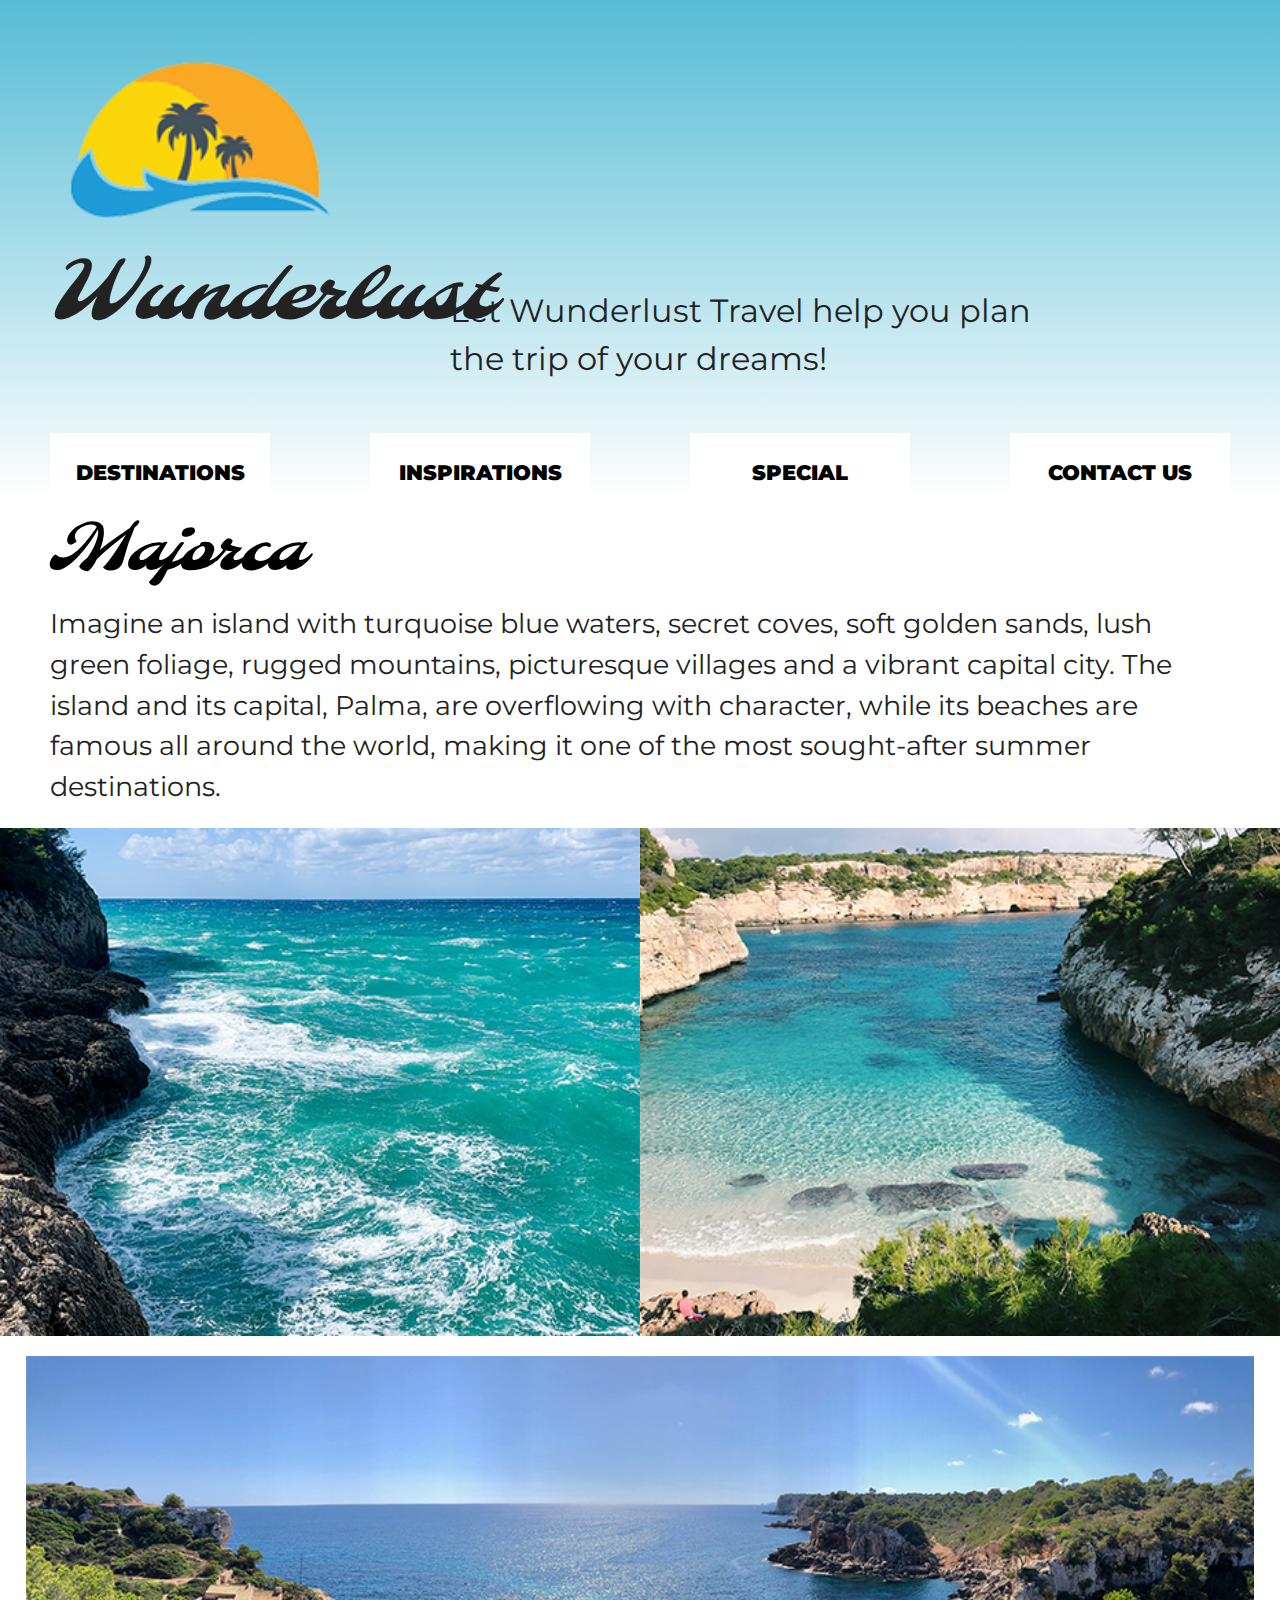
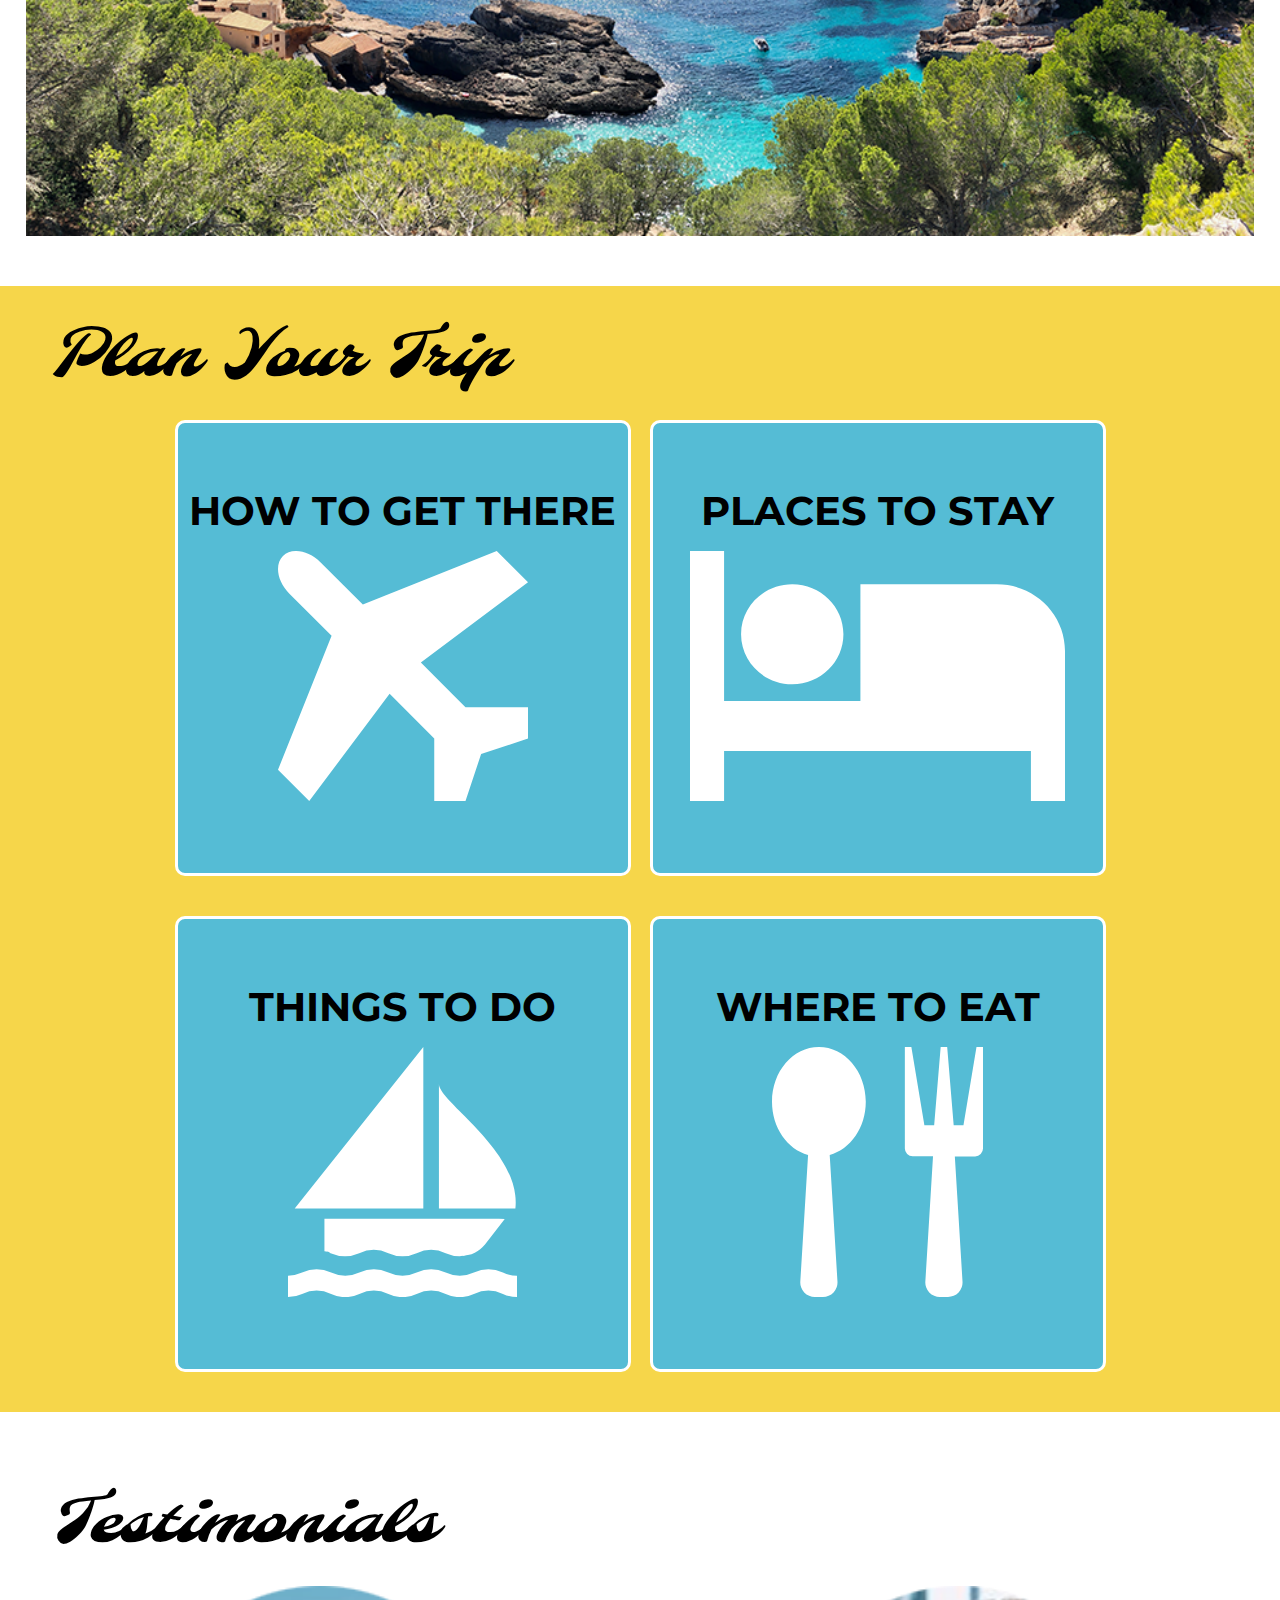
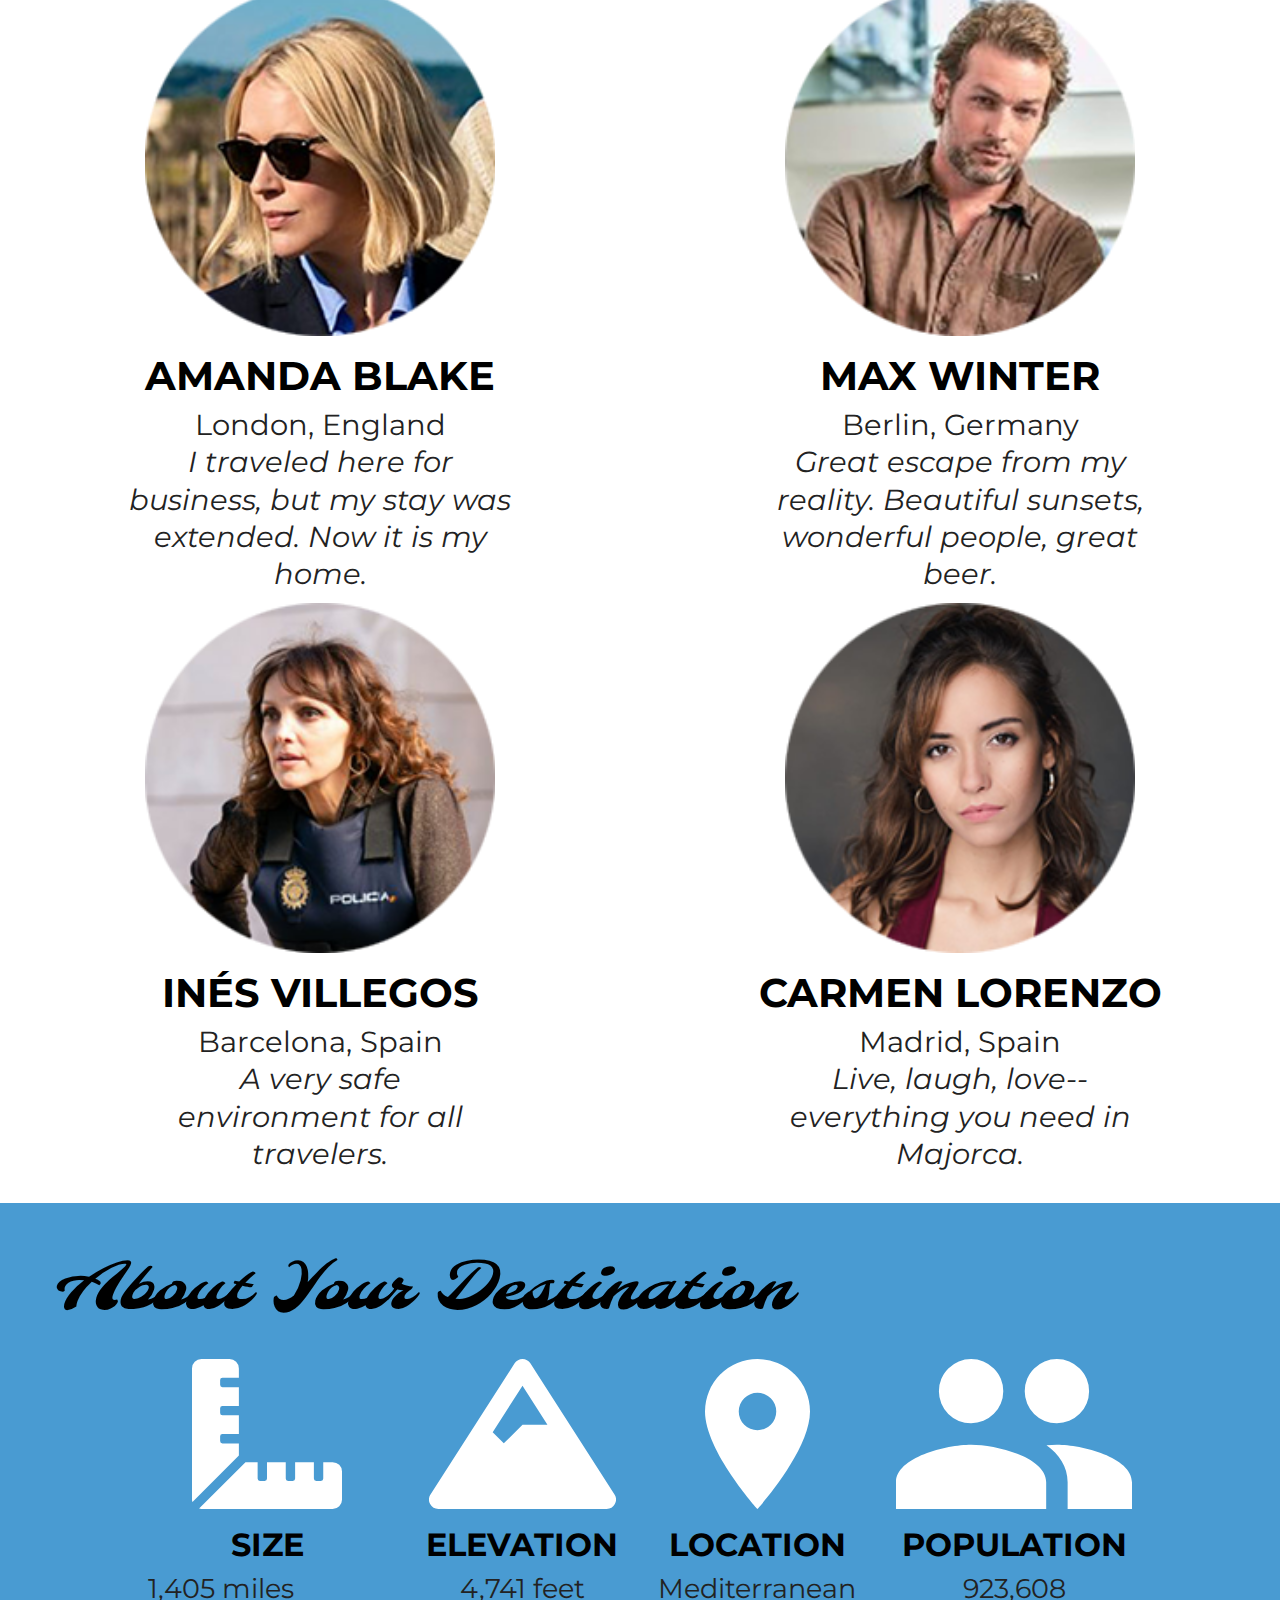
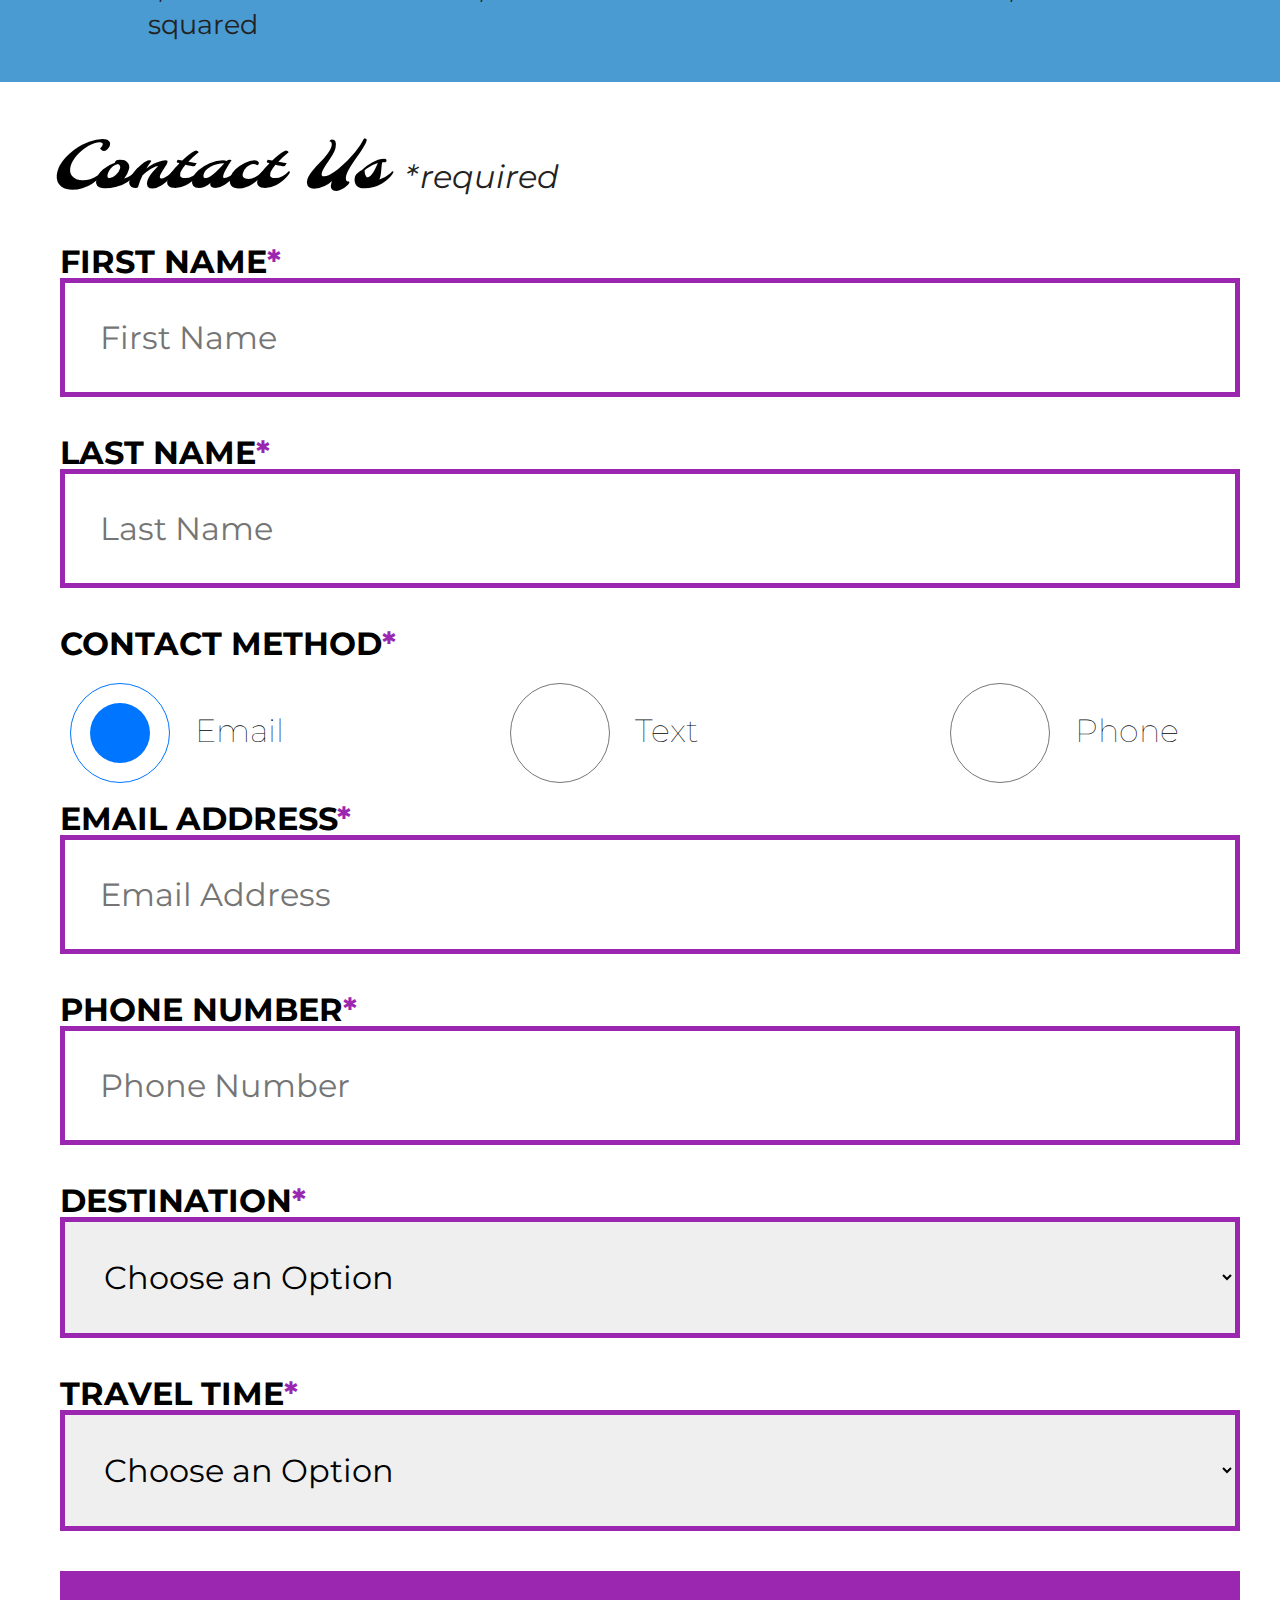
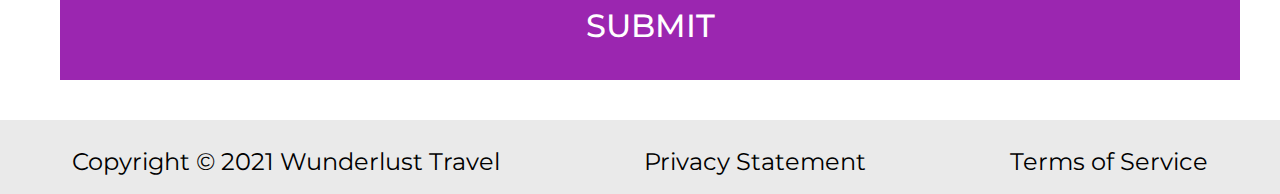
<file: wunderlust-majorca.html>
<!DOCTYPE html>
<html lang="en">
    <head>
        <meta charset="utf-8">
        <meta name="viewport" content="width=device-width, initial-scale=1">
        <meta name="author" content="Jessica Barnett, Christina Carrasquilla">
        <meta name="description" content="Let Wunderlust Travel take you to beautiful Majorca this year! Majorca is a beautiful island and offers beauty and fun to its visitors">
        <meta name="keywords" content="travel, majorca, beach, island, vacation, destination, getaway, restaurants in majorca, entertainment in majorca, testimonials from visitors">
        <title>Wunderlust Travel</title>
        <meta name="robots" content="index,follow">

        <!-- ~~~~~~~~~~ TWITTER CARD TAGS ~~~~~~~~~~ -->
        <meta name="twitter:card" content="summary_large_image">
        <meta name="twitter:site" content="@wunderlusttravel">
        <meta name="twitter:creator" content="@wunderlusttravel">
        <meta name="twitter:title" content="Wunderlust Travel: Majorca">
        <meta name="twitter:description" content="Let Wunderlust Travel take you to beautiful Majorca this year! Majorca is a beautiful island and offers beauty and fun to its visitors">
        <meta name="twitter:image" content="https://wunderlusttravel.com/images/majorca-cove.png">

        <!-- ~~~~~~~~~~ OPEN GRAPH META TAGS ~~~~~~~~~~ -->
        <meta property="og:title" content="See Majorca with Wunderlust Travel">
        <meta property="og:type" content="website">
        <meta property="og:image" content="https://wunderlusttravel.com/images/majorca-cove.png">
        <meta property="og:url" content="https://wunderlusttravel.com/majorca">
        <meta property="og:description" content="Let Wunderlust Travel take you to beautiful Majorca this year! Majorca is a beautiful island and offers beauty and fun to its visitors">
        <!-- ~~~~~~~~~~FAVICON ~~~~~~~~~~ -->
        <link rel="shortcut icon" href="images/favicon.png">

        <!-- ~~~~~~~~~~ GOOGLE FONTS ~~~~~~~~~~ -->
        <link rel="preconnect" href="https://fonts.googleapis.com">
        <link rel="preconnect" href="https://fonts.gstatic.com" crossorigin>
        <link href="https://fonts.googleapis.com/css2?family=Molle:ital@1&family=Montserrat:wght@400;600&display=swap" rel="stylesheet">
        <link href="styles.css" rel="stylesheet">
    </head>
    <body>
        <a id="skip" href="#main-content">Skip to Main Content</a>
        <!-- styling skip links: https://webaim.org/techniques/css/invisiblecontent/ -->
        <header>
            <a href="index.html" id="logo"><img src="images/logo.png" alt="The Wunderlust logo shows blue waves and the outline of two palm trees against an orange sun"></a>
            <h1>Wunderlust</h1>
			<p>Let Wunderlust Travel help you plan the trip of your dreams!</p>			
            <nav>
                <div id="menu-toggle">
                    <!-- responsive menu code from (with changes made to match mockups): https://css-tricks.com/three-css-alternatives-to-javascript-navigation/ -->
                    <h2 class="sr-only">Main Navigation</h2>
                    <!-- hidden but accessible headings from: https://webaim.org/techniques/css/invisiblecontent/ -->
                    <input name="toggle" id="toggle" type="checkbox">
                    <label for="toggle">Menu</label>
                    <ul>
                        <li class="active"><a href="#">Destinations</a></li>
                        <li><a href="#">Inspirations</a></li>
                        <li><a href="#">Special</a></li>
                        <li><a href="#">Contact Us</a></li>
                    </ul>
                </div>
            </nav>
        </header>
        <main id="main-content">
            <article>
                <div id="intro">  
                    <h2>Majorca</h2>
                    <p>Imagine an island with turquoise blue waters, secret coves, soft golden sands, lush green foliage, rugged mountains, picturesque villages and a vibrant capital city. The island and its capital, Palma, are overflowing with character, while its beaches are famous all around the world, making it one of the most sought-after summer destinations.</p>
                    <div id="img-grid">
                        <img src="images/majorca-waves.png" alt="Turquoise blue waters with white wave caps crashing against a rock cliff">
                        <img src="images/majorca-beach.png" alt="A calm cove with turquoise waters calmly lapping at a light sand beach">
                        <picture>
                            <source srcset="images/majorca-cove-small.png"
                                media="(max-width: 500px)">
                            <img src="images/majorca-cove.png" alt="Deep blue water leading to the horizon with the island and trees in the foreground">
                        </picture>
                    </div>
                </div>  
                <section id="plan">
                    <h3>Plan Your Trip</h3>
                    <div>
                        <section>
                            <h4>How to Get There</h4>
                            <a href="#" title="Search for flights">
                                <img src="images/get.svg" alt="airplane icon">
                            </a>
                        </section>      
                        <section>
                            <h4>Places to Stay</h4>
                            <a href="#" title="Search for hotels">
                                <img src="images/stay.svg" alt="bed icon">
                            </a>
                        </section>
                        <section>
                            <h4>Things to Do</h4>
                            <a href="#" title="Search for Activities">
                                <img src="images/do.svg" alt="sailboat icon">
                            </a>                     
                        </section>    
                        <section>
                            <h4>Where to Eat</h4>
                            <a href="#" title="Search for Restaurants">
                                <img src="images/eat.svg" alt="fork and spoon icon">                         
                            </a>
                        </section>
                    </div>   
                </section>
                <section id="testimonials">
                    <h3>Testimonials</h3>
                    <div>
                        <section>
                            <img src="images/miranda-blake.png" alt="Miranda Blake has a blonde bob and is wearing dark sunglasses">
                            <h4>Amanda Blake</h4>
                            <p>London, England</p>
                            <q>I traveled here for business, but my stay was extended. Now it is my home.</q>
                        </section>
                        <section>
                            <img src="images/max-winter.png" alt="Max Winter has dark blonde hair and a trimmed beard and mustache">
                            <h4>Max Winter</h4>
                            <p>Berlin, Germany</p>
                            <q>Great escape from my reality. Beautiful sunsets, wonderful people, great beer.</q>
                        </section>
                        <section>
                            <img src="images/ines-villegoes.png" alt="Ines Villegos has shoulder-length, wavy, brown hair and is wearing a brown sweater"> 
                            <h4>Inés Villegos</h4> 
                            <p>Barcelona, Spain</p>
                            <q>A very safe environment for all travelers.</q>
                        </section>
                        <section>
                            <img src="images/carmen-lorenzo.png" alt="Carmen Lorenzo has long, dark brown hair and is wearing gold hoop earrings">
                            <h4>Carmen Lorenzo</h4> 
                            <p>Madrid, Spain</p>
                            <q>Live, laugh, love-- everything you need in Majorca.</q>
                        </section>
                    </div>
                </section>
                <section id="about">
                    <h3>About Your Destination</h3>
                    <div>
                        <section>
                            <img src="images/size.svg" alt="ruler icon">
                            <h4>Size</h4> 
                            <p>1,405 miles squared</p>
                        </section>
                        <section>
                            <img src="images/elevation.svg" alt="mountain icon">
                            <h4>Elevation</h4> 
                            <p>4,741 feet</p>
                        </section>
                        <section>
                            <img src="images/location.svg" alt="location pin icon">
                            <h4>Location</h4> 
                            <p>Mediterranean</p>
                        </section>
                        <section>
                            <img src="images/population.svg" alt="people icon">
                            <h4>Population</h4>
                            <p>923,608</p>
                        </section>
                    </div>  
                </section>
                <section id="contact">
                    <h3>Contact Us <span class="form-required">*required</span></h3>
                    <form method="post" action="https://wp.zybooks.com/form-viewer.php">
                        <div id="names">
                            <label for="fName">First Name<span class="required">*</span></label>
                            <input type="text" name="fName" id="fName" autocomplete="given-name" placeholder="First Name" required>
                            <!-- custom input styles from https://moderncss.dev/custom-css-styles-for-form-inputs-and-textareas/ -->
                            <label for="lName">Last Name<span class="required">*</span></label>
                            <input type="text" name="lName" id="lName" autocomplete="family-name" placeholder="Last Name" required>
                        </div>
                        <div id="nums">
                            <fieldset>
                                <legend>Contact Method<span class="required">*</span></legend>
                                <!-- custom radio button styles from https://moderncss.dev/pure-css-custom-styled-radio-buttons/ -->
                                <label for="prefEmail">
                                    <span class="radio-input">
                                        <input type="radio" name="contactPref" id="prefEmail" required checked>
                                        <span class="radio-control"></span>
                                    </span>
                                    <span class="radio-label">Email</span>
                                </label>
                                <label for="prefText">
                                    <span class="radio-input">
                                        <input type="radio" name="contactPref" id="prefText">
                                        <span class="radio-control"></span>
                                    </span>
                                    <span class="radio-label">Text</span>
                                </label>
                                <label for="prefPhone">
                                    <span class="radio-input">
                                        <input type="radio" name="contactPref" id="prefPhone">
                                        <span class="radio-control"></span>
                                    </span>
                                    <span class="radio-label">Phone</span>
                                </label>
                            </fieldset>
                            <label for="email">Email Address<span class="required">*</span></label>
                            <input type="email" name="email" id="email" autocomplete="email" placeholder="Email Address" required>
                            <label for="phone">Phone Number<span class="required">*</span></label>
                            <input type="tel" name="phone" id="phone" autocomplete="tel" placeholder="Phone Number" required>
                        </div>
                        <div id="selects">
                            <!-- custom select styles from: https://moderncss.dev/custom-select-styles-with-pure-css/ -->
                            <label for="destination">Destination<span class="required">*</span></label>
                            <div class="custom-select">
                                <select name="destination" id="destination" required>
                                    <option value="" disabled selected>Choose an Option</option>
                                    <option value="barcelona">Barcelona</option>
                                    <option value="granada">Granada</option>
                                    <option value="ibiza">Ibiza</option>
                                    <option value="madrid">Madrid</option>
                                    <option value="majora">Majora</option>
                                    <option value="seville">Seville</option>
                                    <option value="tenerife">Tenerife</option>
                                    <option value="valencia">Valencia</option>
                                </select>
                                <span class="focus"></span>
                            </div>  
                            <label for="travelTime">Travel Time<span class="required">*</span></label>
                            <div class="custom-select">
                                <select name="travelTime" id="travelTime" required>
                                    <option value="" disabled selected>Choose an Option</option>
                                    <option value="fall">Fall</option>
                                    <option value="winter">Winter</option>
                                    <option value="spring">Spring</option>
                                    <option value="summer">Summer</option>
                                    <option value="flexible">Flexible</option>
                                </select>
                                <span class="focus"></span>
                            </div> 
                            <input type="submit" name="mySubmit" id="mySubmit" value="Submit">
                        </div>
                    </form>
                </section>
            </article>
        </main>
        <footer>
            <p>Copyright &copy; 2021 Wunderlust Travel</p>
            <a href="#">Privacy Statement</a>
            <a href="#">Terms of Service</a>
        </footer>
    </body>
</html>
</file>
<file: styles.css>
/* ALEXANDRA BENKE */

/* http://meyerweb.com/eric/tools/css/reset/ 
   v2.0 | 20110126
   License: none (public domain)
*/

html, body, div, span, applet, object, iframe,
h1, h2, h3, h4, h5, h6, p, blockquote, pre,
a, abbr, acronym, address, big, cite, code,
del, dfn, em, img, ins, kbd, q, s, samp,
small, strike, strong, sub, sup, tt, var,
b, u, i, center,
dl, dt, dd, ol, ul, li,
fieldset, form, label, legend,
table, caption, tbody, tfoot, thead, tr, th, td,
article, aside, canvas, details, embed, 
figure, figcaption, footer, header, hgroup, 
menu, nav, output, ruby, section, summary,
time, mark, audio, video {
	margin: 0;
	padding: 0;
	border: 0;
	font-size: 100%;
	font: inherit;
	vertical-align: baseline;
}
/* HTML5 display-role reset for older browsers */
article, aside, details, figcaption, figure, 
footer, header, hgroup, menu, nav, section {
	display: block;
}
body {
	line-height: 1;
}
ol, ul {
	list-style: none;
}
blockquote, q {
	quotes: none;
}
blockquote:before, blockquote:after,
q:before, q:after {
	content: '';
	content: none;
}
table {
	border-collapse: collapse;
	border-spacing: 0;
}

/* Start of CSS */
#skip {
	position: absolute;
	left: -10000px;
	top: auto;
	width: 1px;
	height: 1px;
	overflow: hidden;
}

h4, p, q, small, nav, button, form, footer {
    font-family: "Montserrat", sans-serif;
}

h1, h2, h3 {
    font-family: "Molle", cursive;
    font-weight: 400;
    font-style: italic;
}

header {
    background: linear-gradient(#55BCD5, white);
}

#plan {
    background-color: #F6D64A;
}

#plan section {
    background-color: #55BCD5;
}

#about {
    background-color: #499BD2;
}

footer {
    background-color: #EAEAEA;
}

.required {
    color: #9B26B0;
}


#toggle {
    display: none;
    
}

#toggle ~ label {
    background-color: #F6D64A;
    
    
}

nav ul {
    max-height: 0;
    overflow: hidden;
    list-style-type: none;
    margin: 0;
    padding: 0;
    width: 300px;
    position: absolute;
    top: 4.25em;
    right: 0;
    font-size: 1.3em;
}

#toggle:checked ~ ul {
    max-height: 800px;
}

nav li {
    display: block;
    background-color: #55BCD5;
}

nav a {
    color: black;
    text-decoration: none;
    display: flex;
    align-items: center;
    justify-content: center;
    border-bottom: 2px solid black;
    font-weight: 900;
    height: 80px;
    transition: background-color .2s ease;
}

nav a:hover {
    background-color: #499BD2;
    
}

[for="toggle"] {
    text-transform: uppercase;
    display: flex;
    height: 60px;
    width: 300px;
    align-items: center;
    justify-content: center;
    font-weight: 900;
    position: absolute;
    top: 1.3em;
    right: 0;
    font-size: 1.3em;
}

.sr-only {
    position:absolute;
    left:-10000px;
    top:auto;
    width:1px;
    height:1px;
    overflow:hidden;
    }

h1 {
    font-size: 5em;
    color: #222222;
    margin-left: 50px;
    margin-top: 30px;
}

header p {
    color: #222222;
    font-size: 2em;
    margin-left: 50px;
    margin-right: 70px;
    line-height: 1.5em;
}

header {
    height: 400px;
}

nav label {
    height: 200px;
}

#intro h2 {
    font-size: 4em;
    margin-left: 50px;
    margin-bottom: 20px;
}

#intro p {
    font-size: 1.7em;
    margin-left: 50px;
    color: #222222;
    line-height: 1.5em;
    margin-right: 50px;
}

#img-grid img {
    width: 100%;
    margin-top: 20px;
}

#intro picture {
    display: flex;
    width: 200%;
    position: relative;
    right: 60%;
    margin-bottom: 50px;
}


#plan img {
    height: 300px;
    
}

#plan h3 {
    font-size: 4em;
    padding-top: 40px;
    margin-bottom: 30px;
    margin-left: 10%;
}

#plan h4 {
    font-weight: bold;
    font-size: 2.5em;
    text-transform: uppercase;
    margin-bottom: 20px;
}

#plan div {
    display: flex;
    flex-direction: column;
    align-items: center;
    justify-content: center;
    
}

#plan section {
    width: 80%;
    height: 450px;
    display: flex;
    align-items: center;
    justify-content: center;
    flex-direction: column;
    border-radius: 10px;
    border: 3px solid white;
    margin-bottom: 20px;
}

#testimonials h3 {
    font-size: 4em;
    padding-top: 80px;
    margin-bottom: 30px;
    margin-left: 10%;
}

#testimonials section {
    display: flex;
    flex-direction: column;
    align-items: center;
    justify-content: center;
}

#testimonials img {
    height: 350px;
}

#testimonials h4 {
    font-weight: bold;
    font-size: 2.5em;
    text-transform: uppercase;
    margin-top: 20px;
    margin-bottom: 10px;
}

#testimonials p, #testimonials q {
    color:#222222;
    font-size: 1.8em;
    line-height: 1.3em;
}

#testimonials q {
    margin-left: 20%;
    margin-right: 20%;
    font-style: italic;
    margin-bottom: 10px;
    text-align: center;
}

#about h3 {
    font-size: 4em;
    padding-top: 50px;
    margin-bottom: 30px;
    margin-left: 10%;
    line-height: 1.2em;
}

#about p {
    color:#222222;
    font-size: 2em;
    line-height: 1.3em;
}

#about h4 {
    font-weight: bold;
    font-size: 2.5em;
    text-transform: uppercase;
    margin-top: 20px;
    margin-bottom: 10px;
}

#about section {
    display: flex;
    flex-direction: column;
    align-items: center;
    margin-bottom: 40px;
}

#about div {
    display: grid;
    grid-template-columns: 1fr 1fr;
    margin-left: 10%;
    margin-right: 10%;
}

#contact h3 {
    font-size: 4em;
    padding-top: 50px;
    margin-bottom: 30px;
    margin-left: 10%;
    line-height: 1.2em;
}

.form-required {
    color: #222222;
    font-style: italic;
    font-size: .5em;
    font-family: "Montserrat", sans-serif;
}

#contact label, #contact legend {
    font-weight: bold;
    font-size: 2em;
    text-transform: uppercase;
}

#contact input, #travelTime, #destination {
    display: block;
    padding: 35px;
    font-size: 2em;
    font-family: "Montserrat", sans-serif;
}


#travelTime, #destination, #mySubmit, #names input, #nums input {
    width: 100%;
    
}

#travelTime, #destination, #mySubmit, #names input, #phone, #email {
    margin-bottom: 40px;
}

form [type="text"], form [type="tel"], form [type="email"], select {
    border: 5px solid #9B26B0;
}

#selects {
    margin-left: 60px;
    margin-right: 40px;
}

#names, #nums {
    margin-left: 60px;
    margin-right: 120px;
}

#mySubmit {
    color: white;
    background-color: #9B26B0;
    border: none;
    text-transform: uppercase;
    font-weight: 500;
    
    margin-right: 60px;
}

#mySubmit:hover {
    background-color: #222222;
}

input[type="radio"] {
    width: 100px;
    height: 100px;
}

#nums fieldset label {
    display: grid;
    grid-template-columns: 1fr 1fr;
    margin-top: 20px;
    margin-bottom: 20px;
    align-items: center;
    text-transform: none;
    font-weight: 100;
    margin-left: -100px;
}

.radio-label {
    margin-left: -70px;
}



footer p, footer a {
    display: block;
    color: black;
    text-decoration: none;
    font-size: 1.5em;
    text-align: center;
    padding-top: 30px;
    padding-bottom: 20px;
}

/* Start of Medium Styles */

@media screen and (min-width: 768px) {
    
    label[for="toggle"] {
        display: none;
    }
    
    nav{
        
    }

    nav ul {
        display: block;
        max-height: 300px;
        display: flex;
        position: relative;
        top: 0;
        width: 100%;
        justify-content: space-around;
    }

    nav li {
        width: 220px;
        text-transform: uppercase;
        
    }

    nav a {
        background-color: white;
        border: none;
    }

    nav a:hover {
        background-color: #F6D64A;
    }

    header img {
        width: 400px;
        
    }

    header {
        height: 450px;
        padding-top: 50px;
    }

    #wrap {
        display: flex;
    }

    header p {
        width: 50%;
        position: relative;
        left: 400px;
        bottom: 50px;
    }

    #intro h2 {
        margin-top: 20px;
        margin-left: 50px;
    }

    #intro p {
        margin-left: 50px;
    }

    #img-grid {
        display: grid;
        grid-template-columns: 1fr 1fr;
        margin: 0 auto;
        place-items: center;
    }

    #img-grid .pic {
        width: 92%;
        
    }

    #img-grid img {
        width: 100%;
        height: auto;
    }

    #intro picture {
        right: -50%;
        width: 192%;
    }

    #plan div {
        display: grid;
        grid-template-columns: 1fr 1fr;
        max-width: 950px;
        place-items: center;
        align-items: center;
        margin: 0 auto;
    }

    #plan div section {
        width: 450px;
        margin-bottom: 40px;
    }

    #plan h3 {
        margin-left: 50px;
    }

    #plan img {
        height: 250px;
    }

    #testimonials div {
        display: grid;
        grid-template-columns: 1fr 1fr;
        place-items: center;
        align-items: center;
        margin: 0 auto;
        margin-bottom: 20px;;
    }

    #testimonials h3 {
        margin-left: 50px;
    }

    #about h3 {
        margin-left: 50px;
    }

    #about div {
        display: flex;
        justify-content: center;
    }

    #about section {
        margin-left: 20px;
        margin-right: 20px;
    }

    #about h4 {
        font-size: 2em;
    }

    #about p {
        font-size: 1.7em;
    }

    #contact h3 {
        margin-left: 50px;
    }

    fieldset {
        display: grid;
        grid-template-columns: 1fr 1fr 1fr;
        grid-gap: 220px;
    }

    fieldset label {
        
        position: relative;
        left: 75px;
        align-items: center;
        justify-content: center;
    }

    fieldset .radio-label {
        margin-left: 0px;
        
    }

    footer {
        display: flex;
        justify-content: space-around;
    }
}

/* Start of Larg Styles */

@media screen and (min-width: 1300px) {
    header p, h1 {
        margin-left: -40px;
        
    }

    header p {
        margin-top: -10px;
        margin-right: 0;
        width: 100%;
    }

    nav {
        position: absolute;
        top: 0;
        right: 0;
        
    }

    nav li {
        margin-left: 20px;
        
    }

    nav a {
        height: 60px;
    }

    #intro {
        display: grid;
        grid-template-columns: 1fr 1fr;
    }

    #plan div {
        grid-template-columns: 1fr 1fr 1fr 1fr;
        grid-gap: 20px;
    }

    #plan div section {
        width: 390px;
        height: 350px;
        
        
    }

    #plan img {
        height: 200px;
    }

    #plan h4 {
        font-size: 2em;;
    }

    #testimonials div {
        grid-template-columns: 1fr 1fr 1fr 1fr;
    }

    #about section {
        margin-left: 40px;
        margin-right: 40px;
    }

    #contact form {
        display: grid;
        grid-template-columns: 1fr 1fr 1fr;
        position: relative;
    }

    fieldset {
        margin-bottom: 17px;
        grid-gap: 0;
        display: flex;
        justify-content: space-between;
    }

    #names {
        margin-left: 50px;
    }

    #nums {
        margin-left: 0;
    }

    #selects {
        margin-right: 50px;
        margin-left: 0;
    }

    fieldset .radio-label {
        margin-left: 20px;
    }

    #mySubmit {
        
        position: relative;
        width: 50%;
        float: right;
        top: 35px;
        margin-right: 0;
    }

    footer a:first-of-type {
        position: relative;
        left: 250px;
    }
}
</file>
